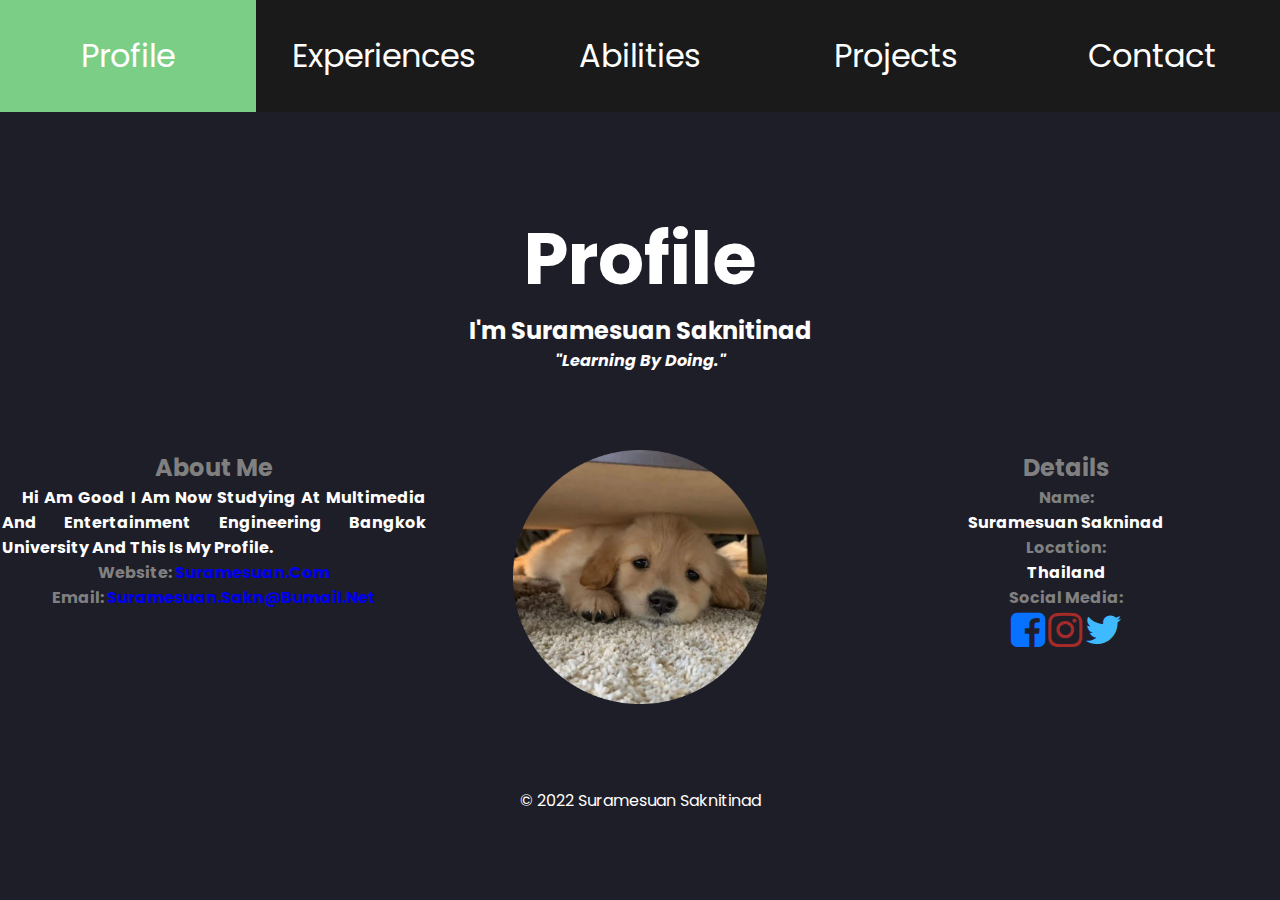
<file: index.html>
<!DOCTYPE html>
<html>

<head>
    <meta charset="utf-8">
    <title>Suramesuan Profile Site</title>
    <link href='https://fonts.googleapis.com/css?family=Aclonica'rel='stylesheet'>
    <!--line 7,18: Exeternal Resource Link  
        font-family Ref:https://www.w3schools.com/whatis/tryit.asp?font=Aclonica -->
    
        <!-- custom css file link  -->
    <link rel="stylesheet" href="css/style.css">
    <link rel="icon" type="image/x-icon" href="favicon.ico">    
</head>


<body>
    <br />
    <br />
    <br />
    <br />
    <br />
    <!-- Header -->
    <!-- Ref:https://developer.mozilla.org/en-US/docs/Web/CSS/font-family-->
    <h1 style="color: white;text-align: center;font-size: 450%;">Profile</h1>
    <h2 style="color:white;text-align:center;">
        I'm Suramesuan Saknitinad</h2>  
    <h4 style="color: white;text-align:center;"><i>
        "Learning by doing."</i></h4>    
    <hr>
    <!-- Menu -->
<!-- navbar section starts  -->

<nav class="navbar">
    <a href="index.html"> <span>profile</span> </a>
    <a href="experiences.html"></i> <span>experiences</span> </a>
    <a href="abilities.html"> <span>abilities</span> </a>
    <a href="projects.html"> </i> <span>projects</span> </a>
    <a href="contact.html"></i> <span>contact</span> </a>
</nav>
    <hr>
    <table>
        <br />
        <br />
        <br />
        <tr>
            <th style="width: 33.33%; vertical-align: top;color:grey;"><h2 >About me</h2>
                <p style="text-align: justify;color: white;">&nbsp;&nbsp;&nbsp;
                    Hi am Good I am now studying at Multimedia and Entertainment Engineering Bangkok University and This is my profile.
                </p>
                <p>Website: <a href="https://www.youtube.com/watch?v=dQw4w9WgXcQ">Suramesuan.com</a></p>
                <p>Email: <a href="mailto: Suramesuan.sakn@bumail.net">suramesuan.sakn@bumail.net</a></p>
            </th>
            <th style="width: 33.33%; vertical-align: top;color: white;">
                <!--Crop Circle Image: https://crop-circle.imageonline.co/-->
                <p><img src="images/profile.png" alt="Suramesuan Saknitinad" style="width: 60%;"></p>
                </th>
                <th style="width: 33.33%; vertical-align: top; text-align: left;color:grey;text-align:center;"><h2>Details</h2>
                <p>Name:</p>
                    <p style="color: white;text-align:center;">Suramesuan Sakninad</p>
                <p>Location:</p>
                    <p style="color: white;text-align:center;">Thailand</p>
                    <p>Social Media:</p>
                    <!--Reference Social Media Icons-->
                    <link rel="stylesheet" href="https://cdnjs.cloudflare.com/ajax/libs/font-awesome/4.7.0/css/font-awesome.min.css">    
                    <!--Icons Class Reference: https://www.w3schools.com/icons/icons_reference.asp-->
                    <p><a href="https://www.facebook.com/goodgood.sukwat" class="fa fa-facebook-square" target="_blank" style="font-size: 40px; color: rgb(7, 114, 255);"></a>
                        <a href="https://www.youtube.com/watch?v=qGk4E9ss95s" class="fa fa-instagram" target="_blank" style="font-size: 40px; color: brown;"></a>
                        <a href="https://www.youtube.com/watch?v=QeSkGSbojNI" class="fa fa-twitter" target="_blank" style="font-size: 40px; color: rgb(63, 185, 255);"></a>
                    </p>
            </th>
        </tr>
    </table>
    <hr>
    <br />
    <br />
    <br />
    <p style="text-align: center;color: white;">© 2022 Suramesuan Saknitinad</p>
</body>
</html>
</file>
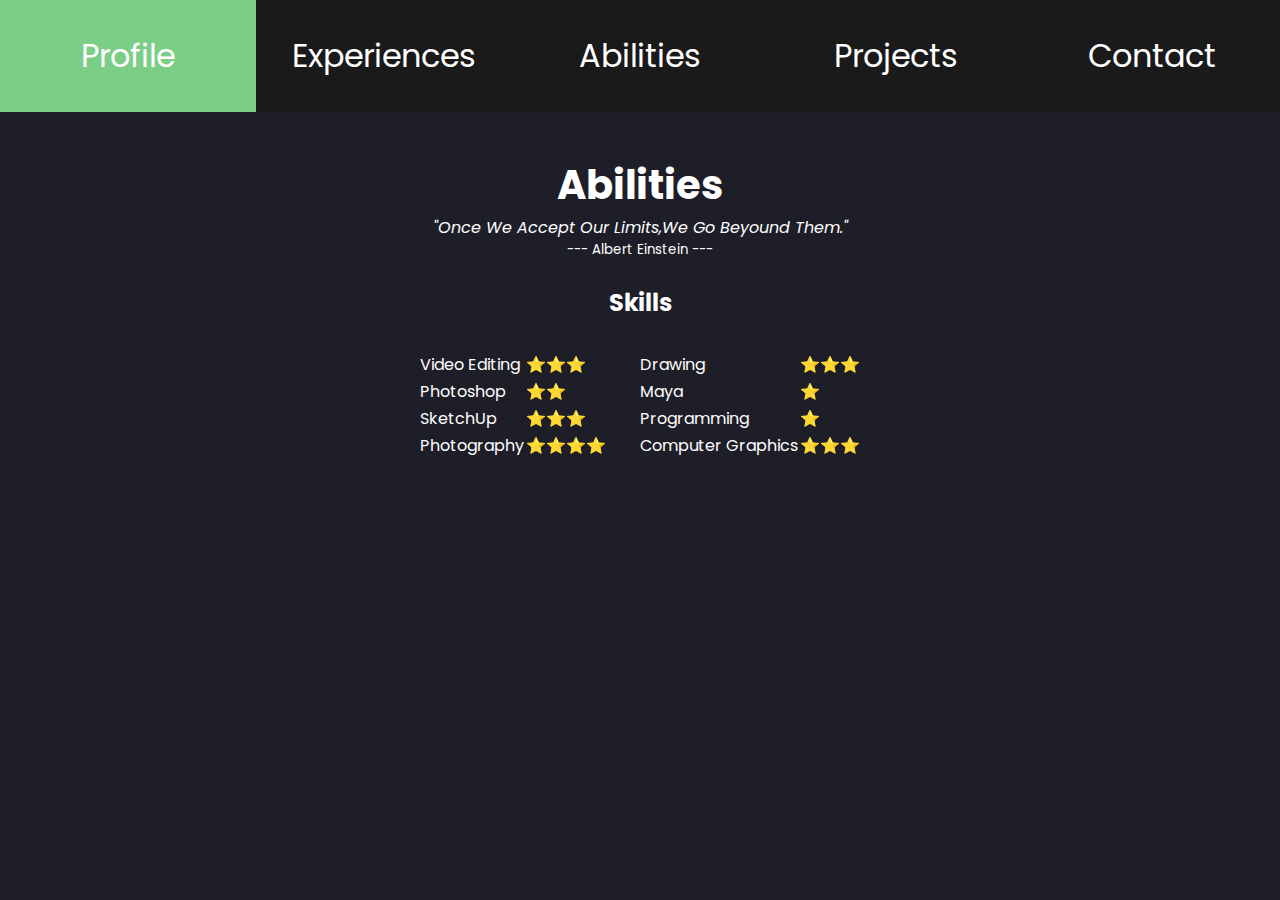
<file: abilities.html>
<!DOCTYPE html>
<html lang="en">

<head>
    <meta charset="UTF-8">
    <title>Suramesuan Abilities</title>
    <!-- custom css file link  -->
    <link rel="stylesheet" href="css/style.css">
    <link rel="icon" type="image/x-icon" href="favicon.ico">    
</head>

<body>
    <!-- Menu -->
    <!-- navbar section starts  -->

<nav class="navbar">
    <a href="index.html"> <span>profile</span> </a>
    <a href="experiences.html"></i> <span>experiences</span> </a>
    <a href="abilities.html"> <span>abilities</span> </a>
    <a href="projects.html"> </i> <span>projects</span> </a>
    <a href="contact.html"></i> <span>contact</span> </a>
</nav>
<br />
<br />
<br />
    <h1 style="text-align: center;color: white;font-size: 250%;">Abilities</h1> 
    <!-- Reference: Aclonica Font -->
    <link href='https://fonts.googleapis.com/css?family=Aclonica'rel='stylesheet'> 
    <h4 style="text-align: center;; font-weight:normal;color: white;"><i>
        "Once we accept our limits,we go beyound them."</i></h4>
    <h5 style="text-align: center;; font-weight:normal;color: white;">
            --- Albert Einstein ---</h5>
            <br />
    <h2 style="text-align: center;color: white;">Skills</h2> 
    <table style="margin-left: auto; margin-right: auto;color: white;" cellspacing="30"> <!--- border="1">-->
        <tr>
            <td>
                <table>
                    <tr>
                        <td>Video Editing</td>
                        <!--Emoji Windows: WIN+. or WIN+; | MAC: ^+Command+space-->
                        <td>⭐⭐⭐</td>
                    </tr>
                    <tr>
                        <td>Photoshop</td>
                        <td>⭐⭐</td>
                    </tr>
                    <tr>
                        <td>SketchUp</td>
                        <td>⭐⭐⭐</td>
                    </tr>      
                    <tr>
                        <td>Photography</td>
                        <td>⭐⭐⭐⭐</td>
                    </tr>    
                </table>               
            </td>
            <td>
                <table>
                    <tr>
                        <td>Drawing</td>
                        <td>⭐⭐⭐</td>
                    </tr>
                    <tr>
                        <td>Maya</td>
                        <td>⭐</td>
                    </tr>
                    <tr>
                        <td>Programming</td>
                        <td>⭐</td>
                    </tr>      
                    <tr>
                        <td>Computer Graphics</td>
                        <td>⭐⭐⭐</td>
                    </tr>    
                </table>   
            </td>
        </tr>
    </table>
</body>

</html>
</file>
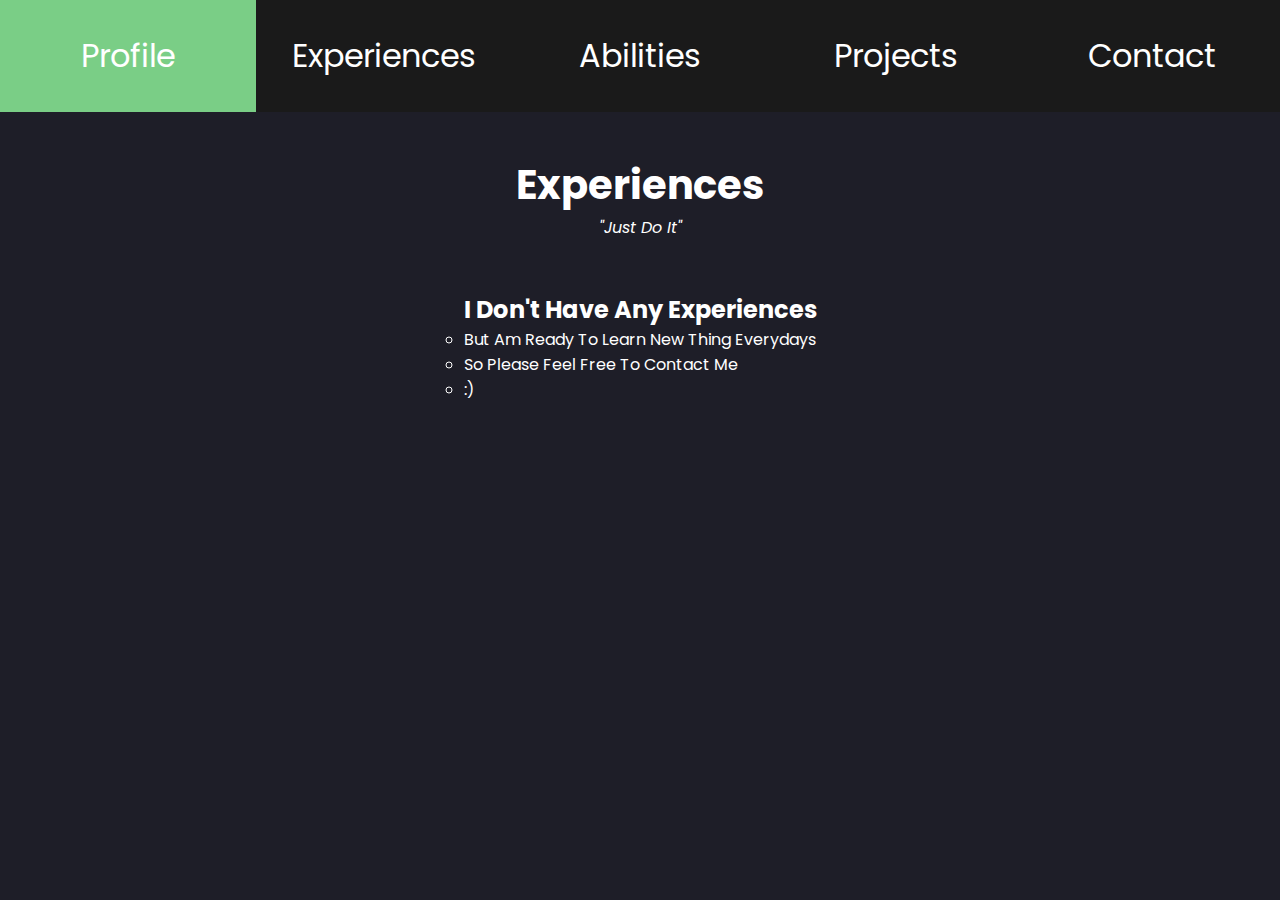
<file: experiences.html>
<!DOCTYPE html>
<head>
    <meta charset="UTF-8">
    <title>Suramesuan Experiences</title>
    <!-- custom css file link  -->
    <link rel="stylesheet" href="css/style.css">
    <link rel="icon" type="image/x-icon" href="favicon.ico">    
</head>
<body>
    <!-- Menu -->
<!-- navbar section starts  -->

<nav class="navbar">
    <a href="index.html"> <span>profile</span> </a>
    <a href="experiences.html"></i> <span>experiences</span> </a>
    <a href="abilities.html"> <span>abilities</span> </a>
    <a href="projects.html"> </i> <span>projects</span> </a>
    <a href="contact.html"></i> <span>contact</span> </a>
</nav>
    </table> 
    <hr> 
    <br />
    <br />
    <br />
    <h1 style="text-align: center;color: white;font-size: 250%;">Experiences</h1> 
    <!-- Reference: Aclonica Font -->
    <link href='https://fonts.googleapis.com/css?family=Aclonica'rel='stylesheet'> 
    <h4 style="text-align: center;font-weight:normal;color: white;"><i>
        "Just Do it"</i></h4>
        <br />
        <br />
    <table style="margin-left: auto; margin-right: auto;color: white;">
        <tbody>
            <tr>
              <td>
                <h2>I Don't have any experiences</h2>
                <ul type="circle">
                    <li>But am ready to learn new thing everydays</li>
                    <li>So please feel free to contact me</li>
                    <li>:)</li>
                </ol>                
              </td>
            </tr>
          </tbody>
        </table>


    
</body>
</html>
</file>
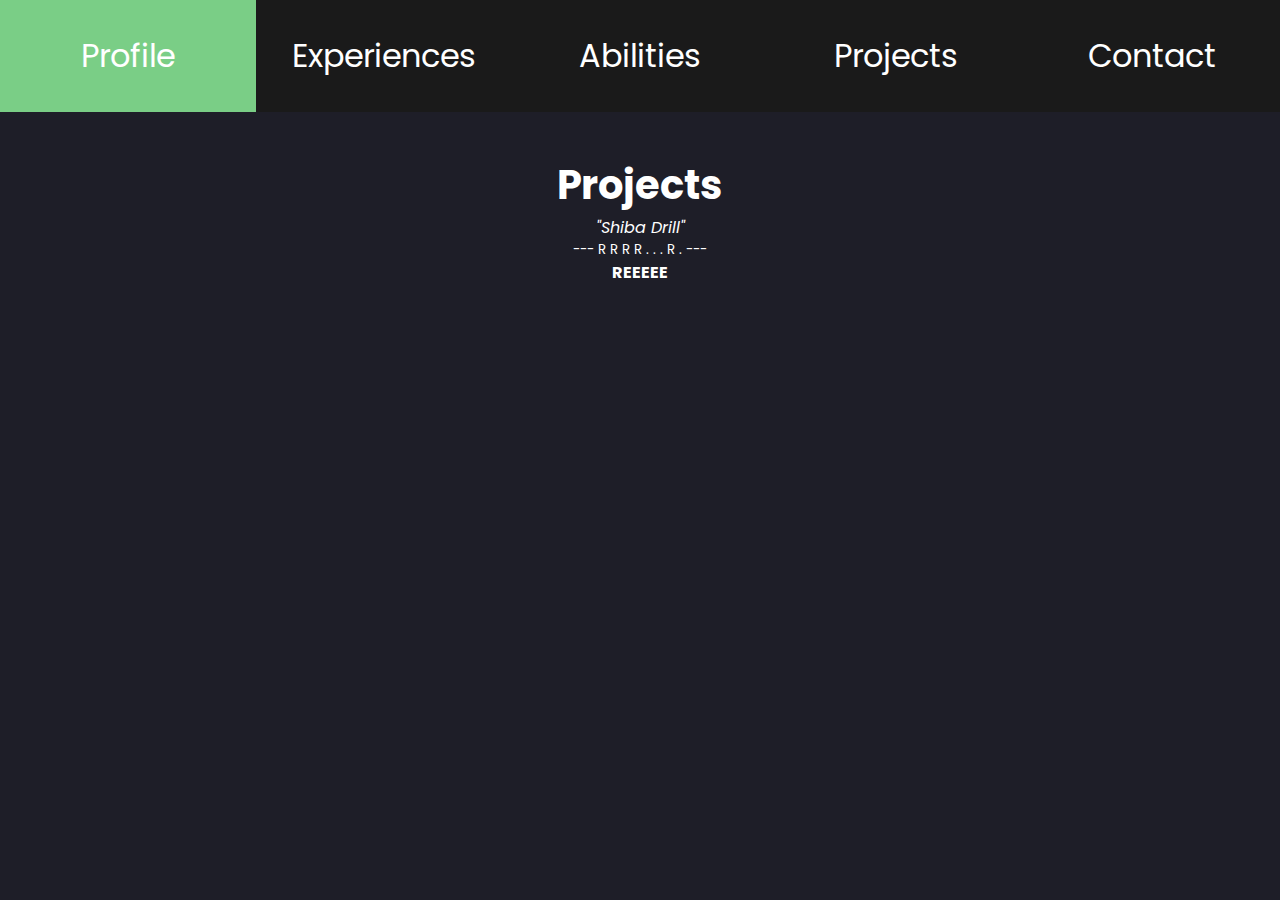
<file: projects.html>
<!DOCTYPE html>
<html lang="en">
<head>
    <meta charset="UTF-8">
    <title>Profile - Suramesuan Profile</title>
    <!-- custom css file link  -->
    <link rel="stylesheet" href="css/style.css">
    <link rel="icon" type="image/x-icon" href="favicon.ico">    
</head>
<body>
    <!-- Menu -->
    <!-- navbar section starts  -->

<nav class="navbar">
    <a href="index.html"> <span>profile</span> </a>
    <a href="experiences.html"></i> <span>experiences</span> </a>
    <a href="abilities.html"> <span>abilities</span> </a>
    <a href="projects.html"> </i> <span>projects</span> </a>
    <a href="contact.html"></i> <span>contact</span> </a>
</nav>
    </table> 
    <br />
    <br />
    <br />
    <hr> 
    <h1 style="text-align: center;color: white;font-size: 250%;">Projects</h1> 
    <!-- Reference: Aclonica Font -->
    <link href='https://fonts.googleapis.com/css?family=Prompt'rel='stylesheet'> 
    <h4 style="text-align: center; font-weight:normal;color: white;"><i>
        "Shiba Drill"</i></h4>
        <h5 style="text-align: center;font-weight:normal;color: white;">
            --- R R R R . . . R . ---</h5>   
 
        <p style="text-align: center;color: white;">
        <b>REEEEE</b></p>
        <br />
            
       
        <p style="text-align: center;color: white;"><iframe width="736" height="414" src="https://www.youtube.com/embed/6X-zKy70I1Y" title="POWERING UP... .R RR..R.. .. R.R...RR R RR RRRRRR..RRREEEE" frameborder="0" allow="accelerometer; autoplay; clipboard-write; encrypted-media; gyroscope; picture-in-picture" allowfullscreen></iframe></p>
</body>
</html>
</file>
<file: css/style.css>
@import url("https://fonts.googleapis.com/css2?family=Poppins:wght@100;300;400;500;600;700&display=swap");

* {
  font-family: 'Poppins', sans-serif;
  margin: 0;
  padding: 0;
  -webkit-box-sizing: border-box;
  box-sizing: border-box;
  text-decoration: none;
  outline: none;
  border: none;
  text-transform: capitalize;
}

html {
    font-size: 100%;
    overflow: hidden;
}

body {
    background-color: rgb(32, 32, 32);
    padding-top: 5rem;
}

.navbar {
    position: fixed;
    top: 0;
    left: 0;
    right: 0;
    display: -webkit-box;
    display: -ms-flexbox;
    display: flex;
    z-index: 500;
    -webkit-box-align: end;
    -ms-flex-align: end;
    align-items: flex-end;
  }
  
  .navbar a {
    padding: 2rem;
    font-size: 2rem;
    background: #1a1a1a;
    -webkit-box-flex: 1;
    -ms-flex: 1;
    flex: 1;
    color: #fff;
    text-align: center;
    -webkit-transition: .2s linear;
    transition: .2s linear;
  }
  
  .navbar a i {
    color: rgb(122, 206, 134);
    padding-right: .5rem;
  }
  
  .navbar a:hover {
    background: rgb(122, 206, 134);
  }
  
  .navbar a:hover i {
    color: #fff;
  }
  .contact .row {
    display: -webkit-box;
    display: -ms-flexbox;
    display: flex;
    -webkit-box-align: center;
    -ms-flex-align: center;
    align-items: center;
    -ms-flex-wrap: wrap;
    flex-wrap: wrap;
    gap: 2rem;
  }
  
  @import url(https://fonts.googleapis.com/css?family=Montserrat:400,700);

body { background:rgb(30,30,40); }
form { max-width:420px; margin:50px auto; }

.feedback-input {
  color:white;
  font-family: Helvetica, Arial, sans-serif;
  font-weight:500;
  font-size: 18px;
  border-radius: 5px;
  line-height: 22px;
  background-color: transparent;
  border:2px solid rgb(122, 206, 134);
  transition: all 0.3s;
  padding: 13px;
  margin-bottom: 15px;
  width:100%;
  box-sizing: border-box;
  outline:0;
}

.feedback-input:focus { border:2px solid rgb(122, 206, 134); }

textarea {
  height: 150px;
  line-height: 150%;
  resize:vertical;
}

[type="submit"] {
  font-family: 'Montserrat', Arial, Helvetica, sans-serif;
  width: 100%;
  background:rgb(122, 206, 134);
  border-radius:5px;
  border:0;
  cursor:pointer;
  color:white;
  font-size:24px;
  padding-top:10px;
  padding-bottom:10px;
  transition: all 0.3s;
  margin-top:-4px;
  font-weight:700;
}
[type="submit"]:hover { background:rgb(122, 206, 134); }
</file>
